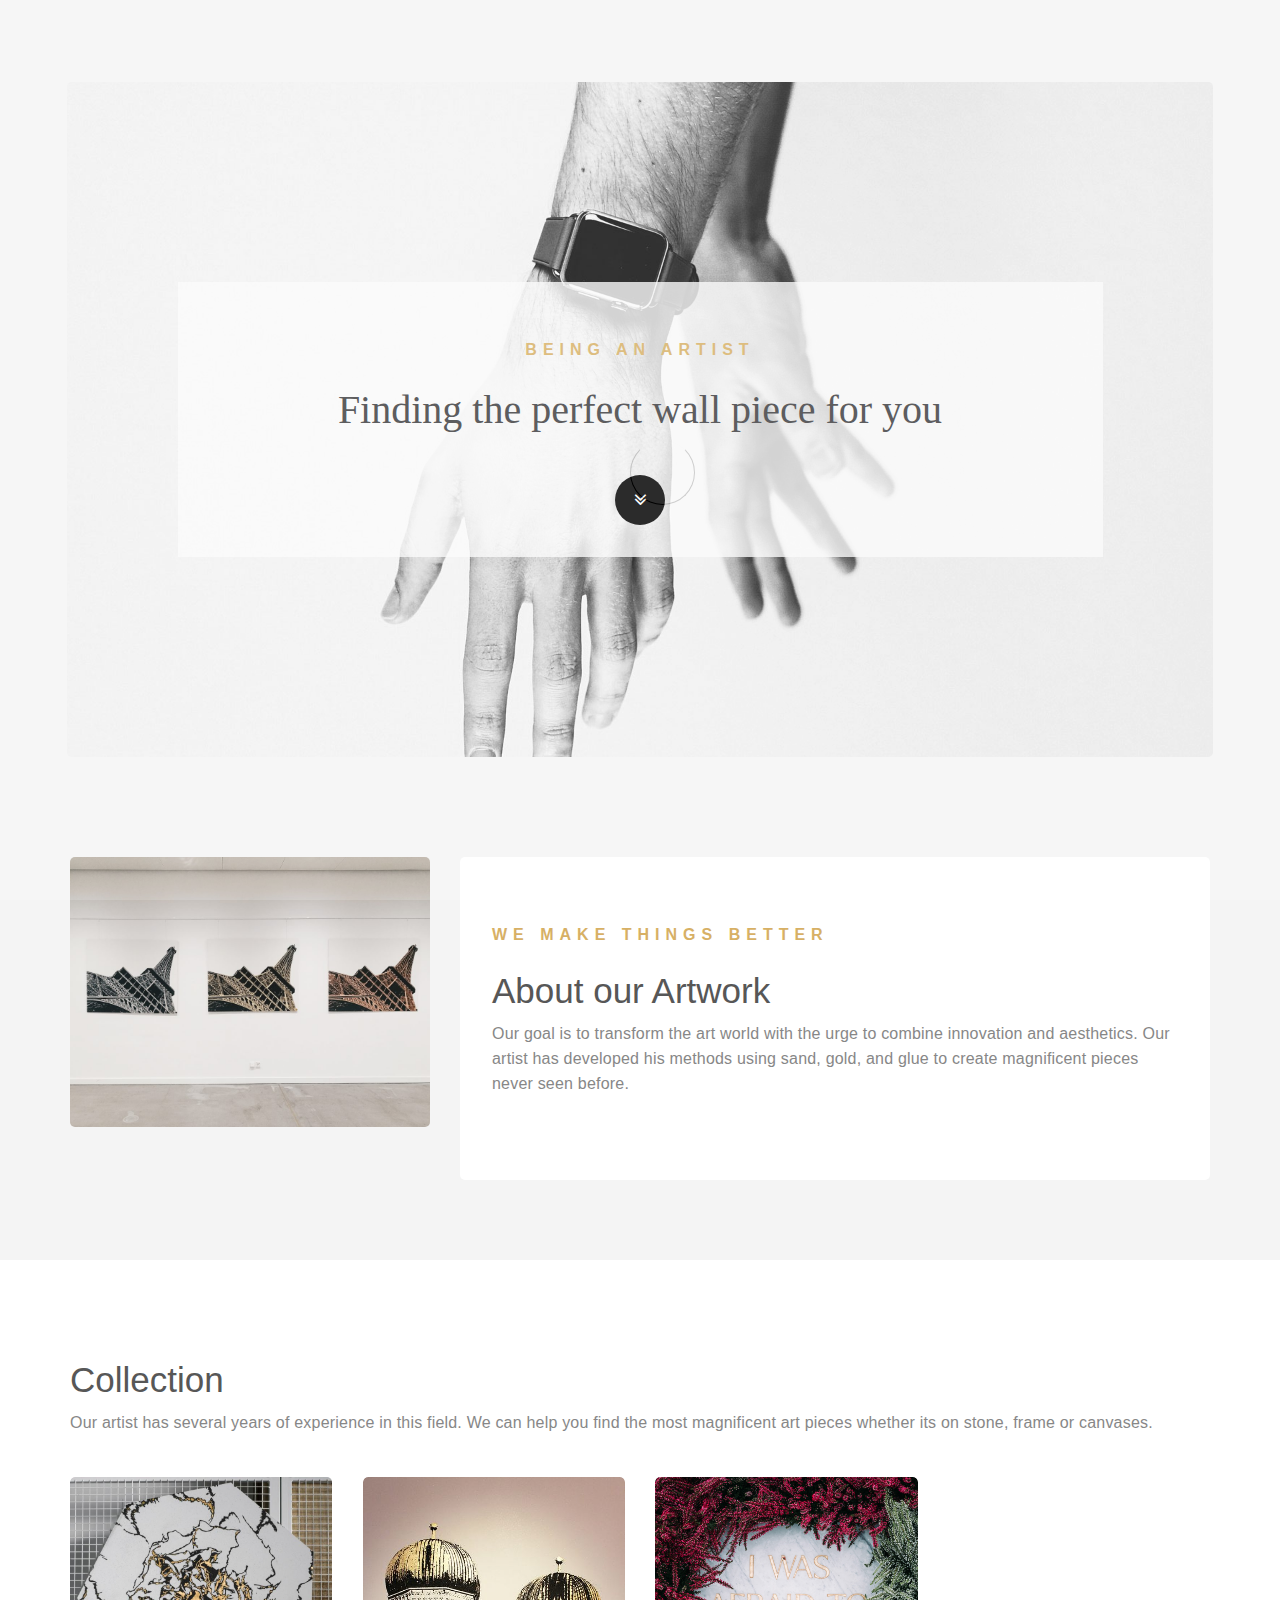
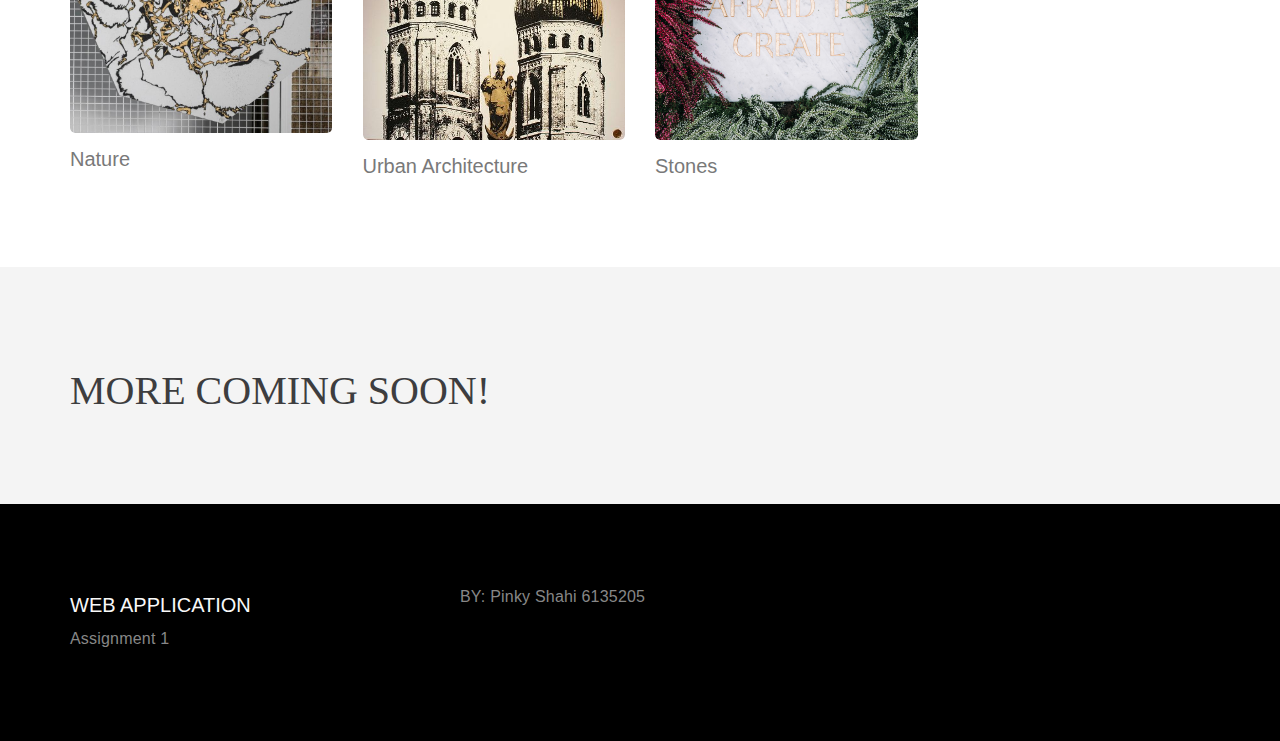
<file: payment-calculator/index.html>
<!DOCTYPE html>
<html lang="en">
<head>

<meta charset="UTF-8">

<title>Main</title>

<meta http-equiv="X-UA-Compatible" content="IE=Edge">
<meta name="description" content="">
<meta name="keywords" content="">
<meta name="author" content="main">
<meta name="viewport" content="width=device-width, initial-scale=1, maximum-scale=1">

<link rel="stylesheet" href="css/bootstrap.min.css">
<link rel="stylesheet" href="css/font-awesome.min.css">

<!-- Main css -->
<link rel="stylesheet" href="css/main.css">

</head>
<body data-spy="scroll" data-target=".navbar-collapse" data-offset="50">

<!-- PRE LOADER -->
<div class="preloader">
     <div class="spinner">
          <span class="spinner-rotate"></span>
     </div>
</div> 

<!-- HOME SECTION -->
<div class="container">
     <div class="row">
          <section id="home" class="parallax-section">

               <div class="col-md-offset-1 col-md-10 col-sm-12">
                    <div class="home-wrapper">
                         <h3>Being an artist</h3>
                         <h1>Finding the perfect wall piece for you </h1>
                         <a href="#about" class="arrow-btn"><i class="fa fa-angle-double-down"></i></a>
                    </div>
               </div>
          </section>
     </div>
</div>


<!-- ABOUT SECTION -->
<section id="about" class="parallax-section">
     <div class="container">
          <div class="row">

               <div class="col-md-4 col-sm-8">
                    <img src="images/about-image.jpg" class="img-responsive" alt="about image">
               </div>

               <div class="col-md-8 col-sm-12">
                    <div class="about-thumb">
                         <div class="section-title">
                              <h3>we make things better</h3>
                              <h2>About our Artwork</h2>
                              <p>Our goal is to transform the art world with the urge to combine innovation and aesthetics. Our artist has developed his methods using sand, gold, and glue to create magnificent pieces never seen before. </p>
                         </div>
                    </div>
               </div>

          </div>
     </div>
</section>


<!-- WORK SECTION -->
<section id="work" class="parallax-section">
     <div class="container">
          <div class="row">

               <div class="col-md-12 col-sm-12">
                    <!-- SECTION TITLE -->
                    <div class="section-title">
                         <h2>Collection</h2>
                         <p>Our artist has several years of experience in this field. We can help you find the most magnificent art pieces whether its on stone, frame or canvases.</p>
                    </div>
               </div>

               <div class="col-md-3 col-sm-6 ">
                    <!-- WORK THUMB -->
                    <div class="work-thumb">
                         <a href="nature.html">
                              <img src="images/work-1.jpg" class="img-responsive" alt="Nature Art">
                         </a>
                    </div>
                    <h4>Nature</h4>
               </div>

               <div class="col-md-3 col-sm-6">
                    <!-- WORK THUMB -->
                    <div class="work-thumb">
                         <a href="arch.html">
                              <img src="images/work-2.jpg" class="img-responsive" alt="Urban Architecture">
                         </a>
                    </div>
                    <h4>Urban Architecture</h4>
               </div>

               <div class="col-md-3 col-sm-6">
                    <!-- WORK THUMB -->
                    <div class="work-thumb">
                         <a href="stone.html">
                              <img src="images/work-3.jpg" class="img-responsive" alt="Stone Art">
                         </a>
                    </div>
                    <h4>Stones</h4>
               </div>
          </div>
     </div>
</section>


<!-- MORE SECTION -->
<section id="more" class="parallax-section">
     <div class="container">
          <div class="row">

               <div class="col-md-12 col-sm-12">
                    <!-- SECTION TITLE -->
                    <h1>MORE COMING SOON!</h1>
               </div>
          </div>
     </div>
</section>


<!-- FOOTER SECTION -->
<footer id="footer" class="parallax-section">
    <div class="container">
        <div class="row">

               <div class="col-md-4 col-sm-4">
                    <h4>WEB APPLICATION</h4>
                    <p>Assignment 1</p>
               </div>

               <div class="col-md-6 col-sm-6">
                    <p class="copyright-text"> BY: Pinky Shahi 6135205</p>
               </div>
          </div>
     </div>
</footer>

<!-- SCRIPTS -->
<script src="js/jquery.js"></script>
<script src="js/bootstrap.min.js"></script>
<script src="js/jquery.parallax.js"></script>
<script src="js/custom.js"></script>

</body>
</html>
</file>
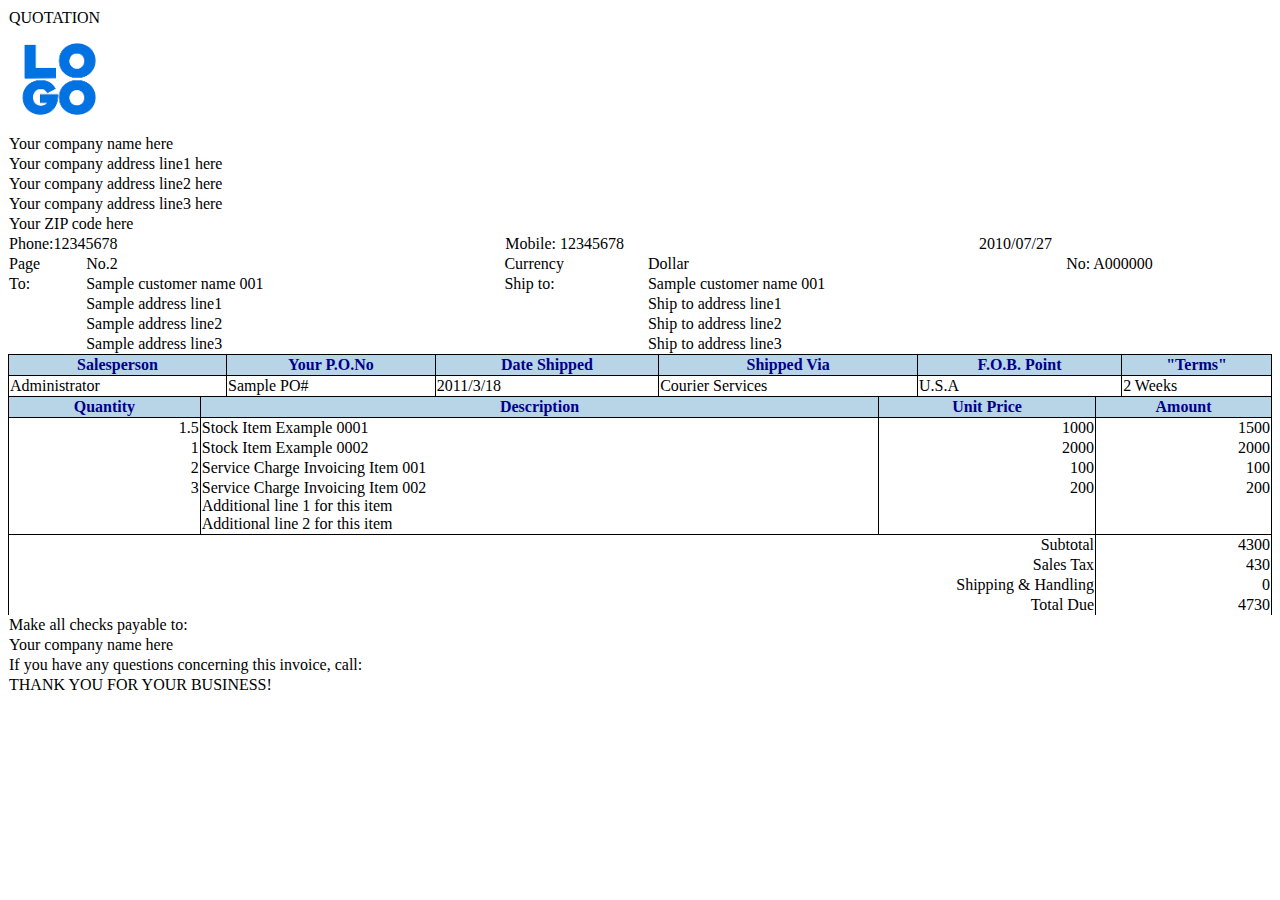
<file: Quotation.html>
<!doctype html>
<html lang="en">

<head>
    <meta charset="utf-8">

    <title>Sample Quotation</title>
    <meta name="description" content="The HTML5 Herald">
    <meta name="author" content="SitePoint">

    <link rel="stylesheet" href="styles.css?v=1.0">

</head>

<body>
    <div class="container">
        <div class ="floatRight">
    <table>
        <tr>
            <td class="font q">QUOTATION</td>
            <tr>
                <td class="center" colspan = "2"><img src = "logo.png" style="width:100px;height:100px;"></td>
            </tr>
        </tr>
    </table>
</div>
<div class="floatLeft">
    <table>
            <tr>
                <td class="q">Your company name here</td>
            </tr>
            <tr>
                <td>Your company address line1 here</td>
            </tr>
            <tr>
                <td>Your company address line2 here</td>
            </tr>
            <tr>
                <td>Your company address line3 here</td>
            </tr>
        </table>
        </div>
    </div>
        <table>
            <tr>
                <td>Your ZIP code here</td>
            </tr>
            <tr id="total-due">
                <td class="f">Phone:12345678</td>
                <td class="e f">Mobile: 12345678</td>
                <td class="e f">2010/07/27</td>           
            </tr>

        </table>
    <table>
        <tr class="q">
            <td>Page</td>
            <td>No.2</td>
            <td class="d">Currency</td>
            <td>Dollar</td>
            <td class="d">No: A000000</td>
        </tr>
        <tr>
            <td> To:</td>
            <td> Sample customer name 001</td>
            <td class="d"> Ship to:</td>
            <td>Sample customer name 001</td>
        </tr>
        <tr>
            <td></td>
            <td> Sample address line1</td>
            <td></td>
            <td> Ship to address line1</td>
        </tr>
        <tr>
            <td></td>
            <td> Sample address line2</td>
            <td></td>
            <td> Ship to address line2</td>
        </tr>
        <tr>
            <td></td>
            <td> Sample address line3</td>
            <td></td>
            <td> Ship to address line3</td>
        </tr>
    </table>
    <table class="space">
        <thead>
            <tr>
                <th>Salesperson</th>
                <th>Your P.O.No</th>
                <th>Date Shipped</th>
                <th>Shipped Via</th>
                <th>F.O.B. Point</th>
                <th>"Terms"</th>
            </tr>
        </thead>
        <tbody>
            <tr id="total-due">
                <td class="data c">Administrator</td>
                <td class="data c">Sample PO#</td>
                <td class="data c">2011/3/18</td>
                <td class="data c">Courier Services</td>
                <td class="data c">U.S.A</td>
                <td class="data c">2 Weeks</td>
            </tr>
        </tbody>
    </table>
    <table class="space">
        <thead>
            <tr>
                <th>Quantity</th>
                <th>Description</th>
                <th>Unit Price</th>
                <th>Amount</th>
            </tr>
        </thead>
        <tbody>
            <tr>
                <td class="data r c">1.5</td>
                <td class="data gap c">Stock Item Example 0001</td>
                <td class="data r c">1000</td>
                <td class="data r c">1500</td>
            </tr>
            <tr>
                <td class="data r c">1</td>
                <td class="data gap c">Stock Item Example 0002</td>
                <td class="data r c">2000</td>
                <td class="data r c">2000</td>
            </tr>            
            <tr>
                <td class="data r c">2</td>
                <td class="data gap c">Service Charge Invoicing Item 001</td>
                <td class="data r c">100</td>
                <td class="data r c">100</td>
            </tr>            
            <tr>
                <td class="data r c">3</td>
                <td class="data gap c">
                    Service Charge Invoicing Item 002<br/>
                    Additional line 1 for this item<br/>
                    Additional line 2 for this item
                </td>
                <td class="data r c">200</td>
                <td class="data r c">200</td>
            </tr>
            <tr id="sub-total">
                <td  class="data r" colspan=3>Subtotal</td>
                <td class="data r">4300</td>
            </tr>            
            <tr>
                <td  class="data r" colspan=3>Sales Tax</td>
                <td class="data r">430</td>
            </tr>            
            <tr>
                <td  class="data r" colspan=3>Shipping &amp; Handling</td>
                <td class="data r">0</td>
            </tr>            
            <tr id="total-due">
                <td  class="data r" colspan=3>Total Due</td>
                <td class="data r">4730</td>
            </tr>                        
        </tbody>
    </table>
    <table class="center2 space">
        <tr>
            <td class="center q">Make all checks payable to:</td>
        </tr>
        <tr>
            <td class="center">Your company name here </td>
        </tr>
        <tr>
            <td class="center q">If you have any questions concerning this invoice, call:</td>
        </tr>
        <tr>
            <td class="center q">THANK YOU FOR YOUR BUSINESS!</td>
        </tr>

    </table>

</body>

</html>
</file>
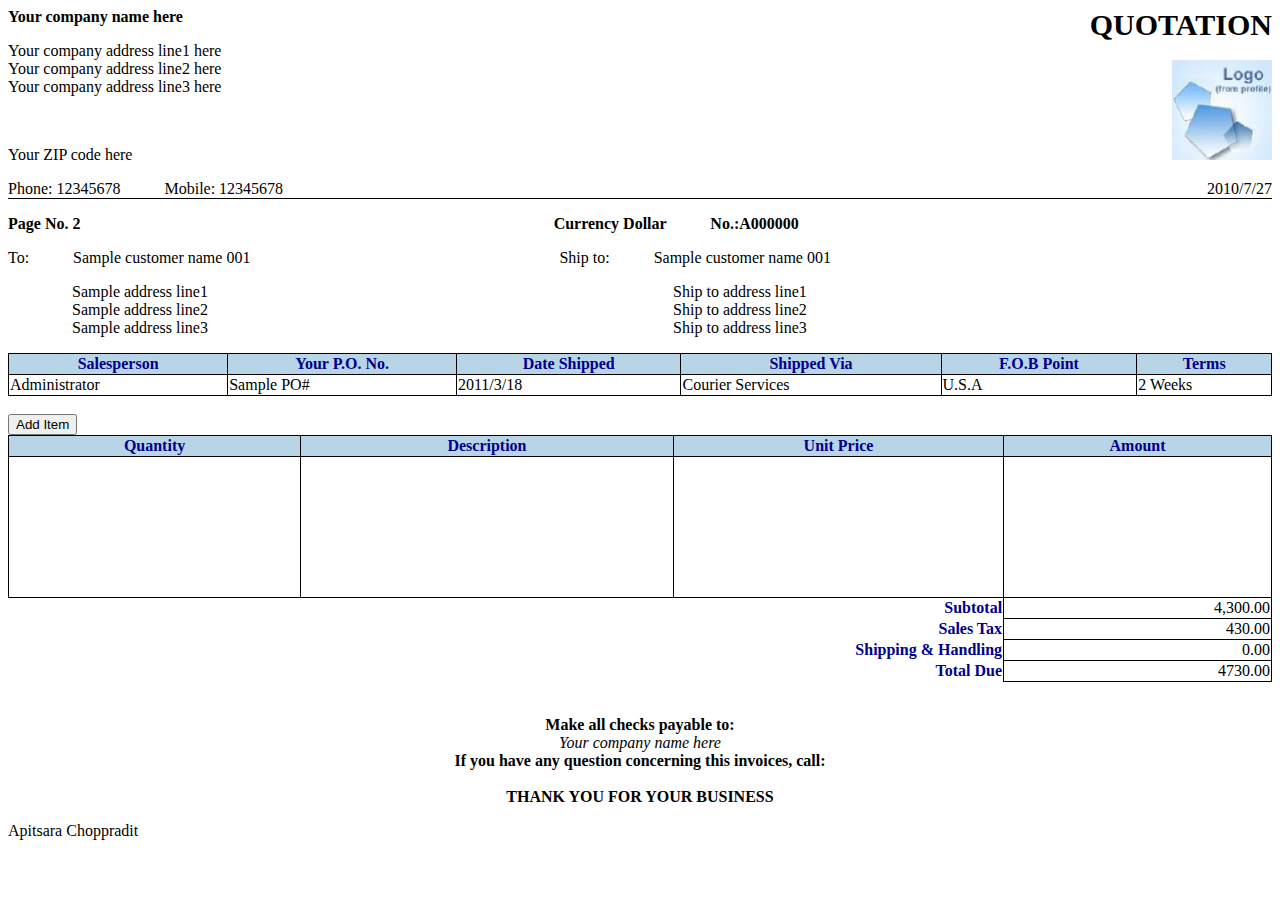
<file: quotation2.html>
<!DOCTYPE html>
<html lang="en">

<head>
    <meta http-equiv="Content-Type" content="text/html; charset=UTF-8">


    <title>Sample Quotation</title>
    <meta name="description" content="Company quotation">
    <meta name="author" content="SitePoint">

    <link rel="stylesheet" href="styles.css">
    <script src="https://code.jquery.com/jquery-3.5.1.slim.min.js" integrity="sha256-4+XzXVhsDmqanXGHaHvgh1gMQKX40OUvDEBTu8JcmNs=" crossorigin="anonymous"></script>
    <script src="script.js"></script>
</head>

<body>
    <b>Your company name here
        <span style="float:right;font-size:30px;">
            QUOTATION
        </span>
    </b>

    <p>
        Your company address line1 here
        <br>Your company address line2 here
        <span style="float:right;">
            <img src="quote-pic.jpg" style="width:100px;height:100px;">
        </span>
        <br>Your company address line3 here

    </p>
    <br>
    <p>Your ZIP code here</p>
    <p id="bottom-line">
        Phone: 12345678
        <span class="tab">Mobile: 12345678</span>
        <span style="float: right;">
            2010/7/27
        </span>
    </p>



    <p class="thick" style="text-align: center;">
        Currency Dollar
        <span class="tab">No.:A000000</span>
        <span style="float:left;">
            Page No. 2
        </span>
    </p>

    <p style="text-align: center;">
        Ship to:
        <span class="tab">Sample customer name 001</span>
        <span class="tab"></span>
        <span class="tab"></span>
        <span class="tab"></span>
        <span style="float:left;">
            To:
            <span class="tab">Sample customer name 001</span>
        </span>
    </p>
    <p style="text-align: center;">
        Ship to address line1
        <span style="float:left;">
            <span class="tab"></span>   Sample address line1</span>

        <br>
        Ship to address line2
        <span style="float:left;">
            <span class="tab"></span>   Sample address line2</span>

        <br>
        Ship to address line3
        <span style="float:left;">
            <span class="tab"></span>   Sample address line3</span>

    </p>
    <table class="center">
        <thead>
            <tr>
                <th>Salesperson</th>
                <th>Your P.O. No.</th>
                <th>Date Shipped</th>
                <th>Shipped Via</th>
                <th>F.O.B Point</th>
                <th>Terms</th>
            </tr>
        </thead>
        <tbody>
            <tr id="bottom-line">
                <td class="data">Administrator</td>
                <td class="data">Sample PO#</td>
                <td class="data">2011/3/18</td>
                <td class="data">Courier Services</td>
                <td class="data">U.S.A</td>
                <td class="data">2 Weeks</td>
            </tr>
        </tbody>
    </table>

    <br>
<button id="btnAdd">Add Item</button>
    <table class="center">
        <thead>
            <tr>
                <th>Quantity</th>
                <th>Description</th>
                <th>Unit Price</th>
                <th>Amount</th>
            </tr>
        </thead>
        <tbody id="dataTable">

        </tbody>
        <tfooter>
            <tr>
                <td class="data"><br></td>
                <td class="data"></td>
                <td class="data"></td>
                <td class="data"></td>
            </tr>
            <tr>
                <td class="data"><br></td>
                <td class="data"></td>
                <td class="data"></td>
                <td class="data"></td>
            </tr>
            <tr>
                <td class="data"><br></td>
                <td class="data"></td>
                <td class="data"></td>
                <td class="data"></td>
            </tr>
            <tr>
                <td class="data"><br></td>
                <td class="data"></td>
                <td class="data"></td>
                <td class="data"></td>
            </tr>
            <tr>
                <td class="data"><br></td>
                <td class="data"></td>
                <td class="data"></td>
                <td class="data"></td>
            </tr>
            <tr>
                <td class="data"><br></td>
                <td class="data"></td>
                <td class="data"></td>
                <td class="data"></td>
            </tr>
            <tr id="bottom-line">
                <td class="data"><br></td>
                <td class="data"></td>
                <td class="data"></td>
                <td class="data"></td>
            </tr>

            <tr id="sub-total">
                <td colspan="3" class="data2 r colo"> Subtotal</td>
                <td colspan="1" class="data2 r" id="bottom-line">
                    <span id="subTotal">4,300.00</span>
                </td>
            </tr>
            <tr>
                <td colspan="3" class="data2 r colo"> Sales Tax</td>
                <td colspan="1" class="data2 r" id="bottom-line">
                    <span id="salesTax">430.00</span>
                </td>
            </tr>
            <tr>
                <td colspan="3" class="data2 r colo"> Shipping &amp; Handling</td>
                <td colspan="1" class="data2 r" id="bottom-line">
                <span id="shipping">0.00</span>
            </td>
            </tr>
            <tr>
                <td colspan="3" class="data2 r colo"> Total Due</td>
                <td colspan="1" class="data2 r" id="bottom-line">
                    <span id="total">4730.00</span>
                </td>
            </tr>
        </tfooter>
    </table>

    <br>

    <p class="cen">
        <b>Make all checks payable to:</b>
        <br><i>Your company name here</i>
        <br><b>If you have any question concerning this invoices, call:</b>
        <br>
        <br><b>THANK YOU FOR YOUR BUSINESS</b>
    </p>


    <footer>Apitsara Choppradit</footer>

</body>

</html>
</file>
<file: payment-calculator/css/main.css>
body {
    background: #f4f4f4;
    font-family: 'Nunito Sans', sans-serif;
    font-style: normal;
    font-weight: 300;
    overflow-x: hidden;
}

html, body {
  width: 100%;
  height: 100%;
}



/*---------------------------------------
  Typorgraphy              
-----------------------------------------*/

h1,h2,h3,h4,h5,h6 {
  font-style: normal;
  font-weight: 300;
  letter-spacing: 0px;
}

h1 {
  color: #3d3d3f;
  font-family: 'Playfair Display', serif;
  font-size: 40px;
  line-height: normal;
}

h2 {
  color: #575757;
  font-size: 35px;
  line-height: normal;
}

h3 {
  color: #d7b065;
  font-size: 16px;
  font-weight: bold;
  line-height: 32px;
  letter-spacing: 6px;
  text-transform: uppercase;
}

h4 {
  color: #797979;
  font-size: 20px;
  font-weight: 400;
}

p {
  color: #878787;
  font-size: 16px;
  font-weight: 300;
  line-height: 25px;
  letter-spacing: 0.2px;
}

strong, span {
  color: #878787;
  font-weight: normal;
}



/*---------------------------------------
  Buttons               
-----------------------------------------*/

.arrow-btn i {
  background: #000000;
  border-radius: 50%;
  color: #ffffff;
  font-size: 20px;
  width: 50px;
  height: 50px;
  line-height: 50px;
  text-align: center;
  margin-top: 32px;
  -webkit-transition: 0.5s;
  transition: 0.5s;
}

.arrow-btn i:hover {
  background: #d7b065;
}

/*---------------------------------------
  General               
-----------------------------------------*/

html{
  -webkit-font-smoothing: antialiased;
}

a {
  color: #575757;
  -webkit-transition: 0.5s;
  transition: 0.5s;
  text-decoration: none !important;
}

a:hover, a:active, a:focus {
  color: #000000;
  outline: none;
}

* {
  -webkit-box-sizing: border-box;
  box-sizing: border-box;
}

*:before,
*:after {
  -webkit-box-sizing: border-box;
  box-sizing: border-box;
}

.section-title {
  margin: 0;
  padding-bottom: 32px;
}


.parallax-section {
  background-attachment: fixed !important;
  background-size: cover !important;
}

#about, #work,
#more, footer {
  position: relative;
  padding-top: 80px;
  padding-bottom: 80px;
}


/*---------------------------------------
  Pre loader section              
-----------------------------------------*/

.preloader {
  position: fixed;
  top: 0;
  left: 0;
  width: 100%;
  height: 100%;
  z-index: 99999;
  display: flex;
  flex-flow: row nowrap;
  justify-content: center;
  align-items: center;
  background: none repeat scroll 0 0 #ffffff;
}

.spinner {
  border: 1px solid transparent;
  border-radius: 5px;
  position: relative;
}

.spinner:before {
  content: '';
  box-sizing: border-box;
  position: absolute;
  top: 50%;
  left: 50%;
  width: 65px;
  height: 65px;
  margin-top: -10px;
  margin-left: -10px;
  border-radius: 50%;
  border: 1px solid #000000;
  border-top-color: #f9f9f9;
  animation: spinner .9s linear infinite;
}

@-webkit-@keyframes spinner {
  to {transform: rotate(360deg);}
}

@keyframes spinner {
  to {transform: rotate(360deg);}
}


/*---------------------------------------
  Home section              
-----------------------------------------*/

#home {
  background: url('../images/home-bg.jpg') 50% 0 repeat-y fixed;
  background-size: cover;
  background-position: center center;
  border-radius: 5px;
  display: -webkit-box;
  display: -webkit-flex;
  display: -ms-flexbox;
  display: flex;
  -webkit-box-align: center;
  -webkit-align-items: center;
  -ms-flex-align: center;
   align-items: center;
  height: 75vh;
  text-align: center;
  position: relative;
  margin: 82px 12px 0 12px;
}

.home-wrapper {
  background: rgba(250,250,250,0.8);
  padding: 32px 12px;
}


/*---------------------------------------
  About section              
-----------------------------------------*/

#about {
  padding-top: 100px;
}

#about .col-md-4 img {
  border-radius: 5px;
  margin-bottom: 28px;
}

#about .col-md-4 a {
  background: #e8e8e8;
  border-radius: 8px;
  color: #000000;
  padding: 6px 12px;
  display: inline-block;
  margin-bottom: 40px;
}

#about .col-md-4 a:hover {
  background: #000000;
  color: #ffffff;
}

#about .about-thumb {
  background: #ffffff;
  border-radius: 5px;
  padding: 42px 32px;
}


/*---------------------------------------
  Work section              
-----------------------------------------*/

#work {
  background: #ffffff;
}

#work .work-thumb {
  border-radius: 5px;
  margin-bottom: 15px;
  padding: 0;
  overflow: hidden;
  position: relative;
  top: 0;
}

#work .work-thumb:hover {
  background: #ffffff;
  box-shadow: 0px 16px 22px 0px rgba(90, 91, 95, 0.3);
  top: -5px;
}

#work .work-thumb img {
  border-radius: 5px;
}

/*---------------------------------------
  More section              
-----------------------------------------*/

#more .form-control {
  border: none;
  border-bottom: 1px solid #f0f0f0;
  border-radius: 5px;
  box-shadow: none;
  font-size: 18px;
  margin-top: 10px;
  margin-bottom: 10px;
}

/*---------------------------------------
  Footer section              
-----------------------------------------*/

footer {
  background: #000000;
}

footer h4 {
  color: #f9f9f9;
}

footer a {
  color: #aaa;
}
</file>
<file: styles.css>
table {
    border-spacing: 0px;
    border-collapse: collapse;
    width: 100%;
}

th {
    background-color: rgb(184, 212, 231);
    color: darkblue;
    border: solid #000000 1px;
}

td {
    vertical-align: top;
}

#sub-total {
    border-top: solid #000 1px;
}

#bottom-line {
    border-bottom: solid #000 1px;
}

.data {
    border-left: solid #000000 1px;
    border-right: solid #000000 1px;
}

.data2 {
    border-right: solid #000000 1px;
}

p.i {
    font-style: italic;
  }

.r {
    text-align: right;
}

.cen {
    text-align: center;
}

.center {
    margin: auto;
  }

.colo {
    font-weight: bold;
    color: darkblue;
}

.thick {
    font-weight: bold;
}

.tab { 
    display:inline-block; 
    margin-left: 40px; 
}
</file>
